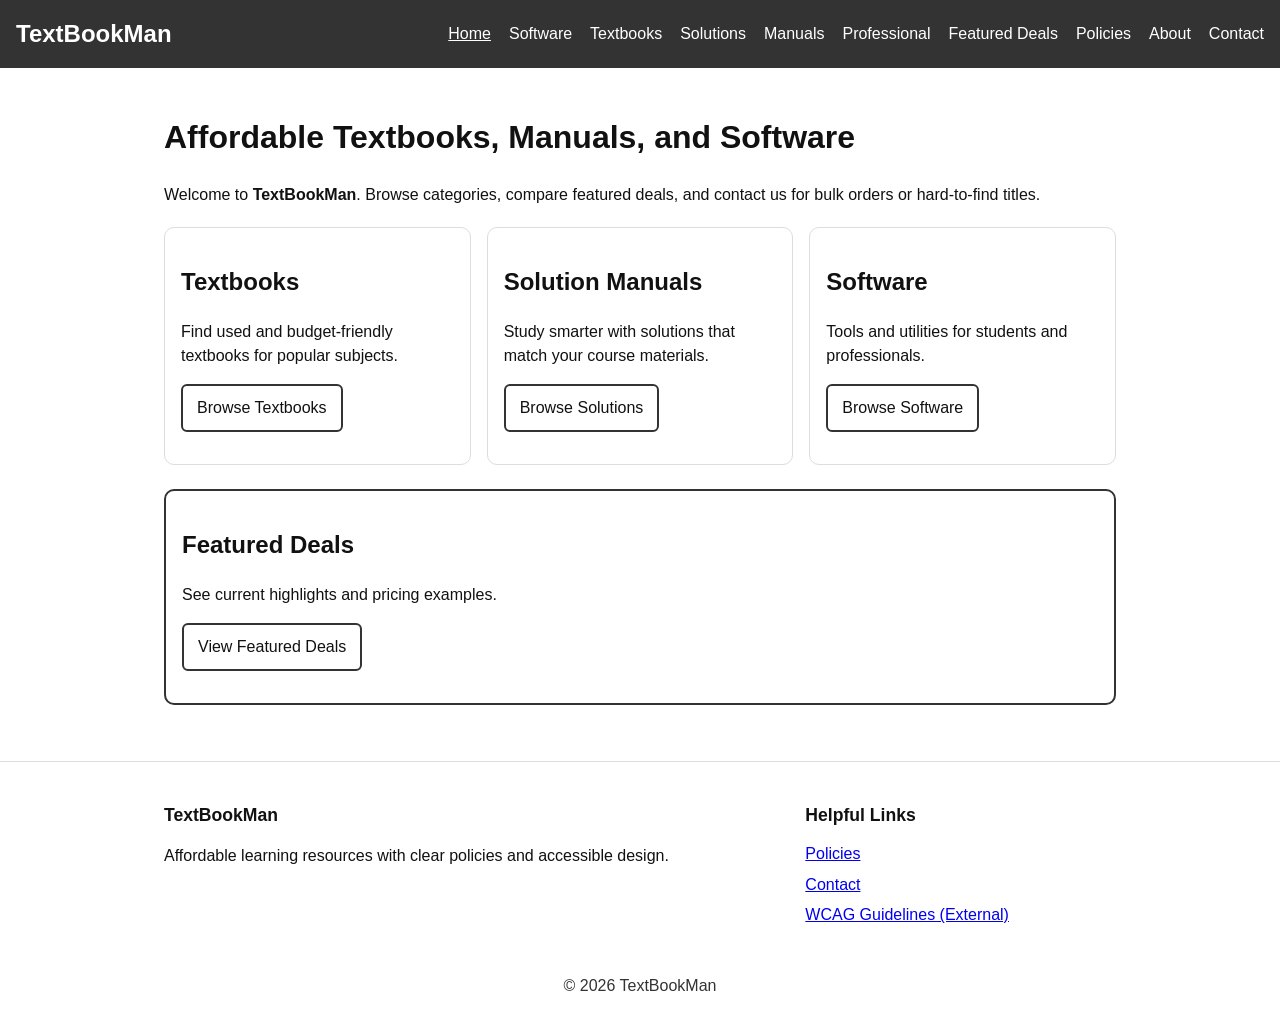
<file: index.html>
<!DOCTYPE html>
<html lang="en">
<head>
  <meta charset="UTF-8" />
  <meta name="viewport" content="width=device-width, initial-scale=1" />
  <title>TextBookMan | Affordable Textbooks, Manuals & Software</title>
  <meta name="description" content="TextBookMan offers affordable textbooks, solution manuals, and software. Browse categories and featured deals." />
  <link rel="stylesheet" href="styles.css" />
</head>

<body>
  <a class="skip-link" href="#main">Skip to main content</a>

  <header class="site-header">
    <div class="logo">
      <a href="index.html" aria-label="TextBookMan home">TextBookMan</a>
    </div>

    <nav aria-label="Primary navigation">
      <ul class="nav-list">
        <li><a aria-current="page" href="index.html">Home</a></li>
        <li><a href="software.html">Software</a></li>
        <li><a href="textbooks.html">Textbooks</a></li>
        <li><a href="solutions.html">Solutions</a></li>
        <li><a href="manuals.html">Manuals</a></li>
        <li><a href="professional.html">Professional</a></li>
        <li><a href="deals.html">Featured Deals</a></li>
        <li><a href="policies.html">Policies</a></li>
        <li><a href="about.html">About</a></li>
        <li><a href="contact.html">Contact</a></li>
      </ul>
    </nav>
  </header>

  <main id="main" class="container">
    <h1>Affordable Textbooks, Manuals, and Software</h1>
    <p>
      Welcome to <strong>TextBookMan</strong>. Browse categories, compare featured deals, and contact us for bulk orders or hard-to-find titles.
    </p>

    <section class="card-grid" aria-label="Shop by category">
      <article class="card">
        <h2>Textbooks</h2>
        <p>Find used and budget-friendly textbooks for popular subjects.</p>
        <p><a class="button" href="textbooks.html">Browse Textbooks</a></p>
      </article>

      <article class="card">
        <h2>Solution Manuals</h2>
        <p>Study smarter with solutions that match your course materials.</p>
        <p><a class="button" href="solutions.html">Browse Solutions</a></p>
      </article>

      <article class="card">
        <h2>Software</h2>
        <p>Tools and utilities for students and professionals.</p>
        <p><a class="button" href="software.html">Browse Software</a></p>
      </article>
    </section>

    <section class="callout" aria-label="Featured deals call to action">
      <h2>Featured Deals</h2>
      <p>See current highlights and pricing examples.</p>
      <p><a class="button" href="deals.html">View Featured Deals</a></p>
    </section>
  </main>

  <footer class="site-footer">
    <div class="container footer-grid">
      <div>
        <h2 class="footer-title">TextBookMan</h2>
        <p>Affordable learning resources with clear policies and accessible design.</p>
      </div>

      <div>
        <h2 class="footer-title">Helpful Links</h2>
        <ul class="footer-links">
          <li><a href="policies.html">Policies</a></li>
          <li><a href="contact.html">Contact</a></li>
          <li>
            <a href="https://www.w3.org/WAI/standards-guidelines/wcag/" target="_blank" rel="noopener noreferrer">
              WCAG Guidelines (External)
            </a>
          </li>
        </ul>
      </div>
    </div>

    <p class="footer-bottom">&copy; 2026 TextBookMan</p>
  </footer>
</body>
</html>
</file>
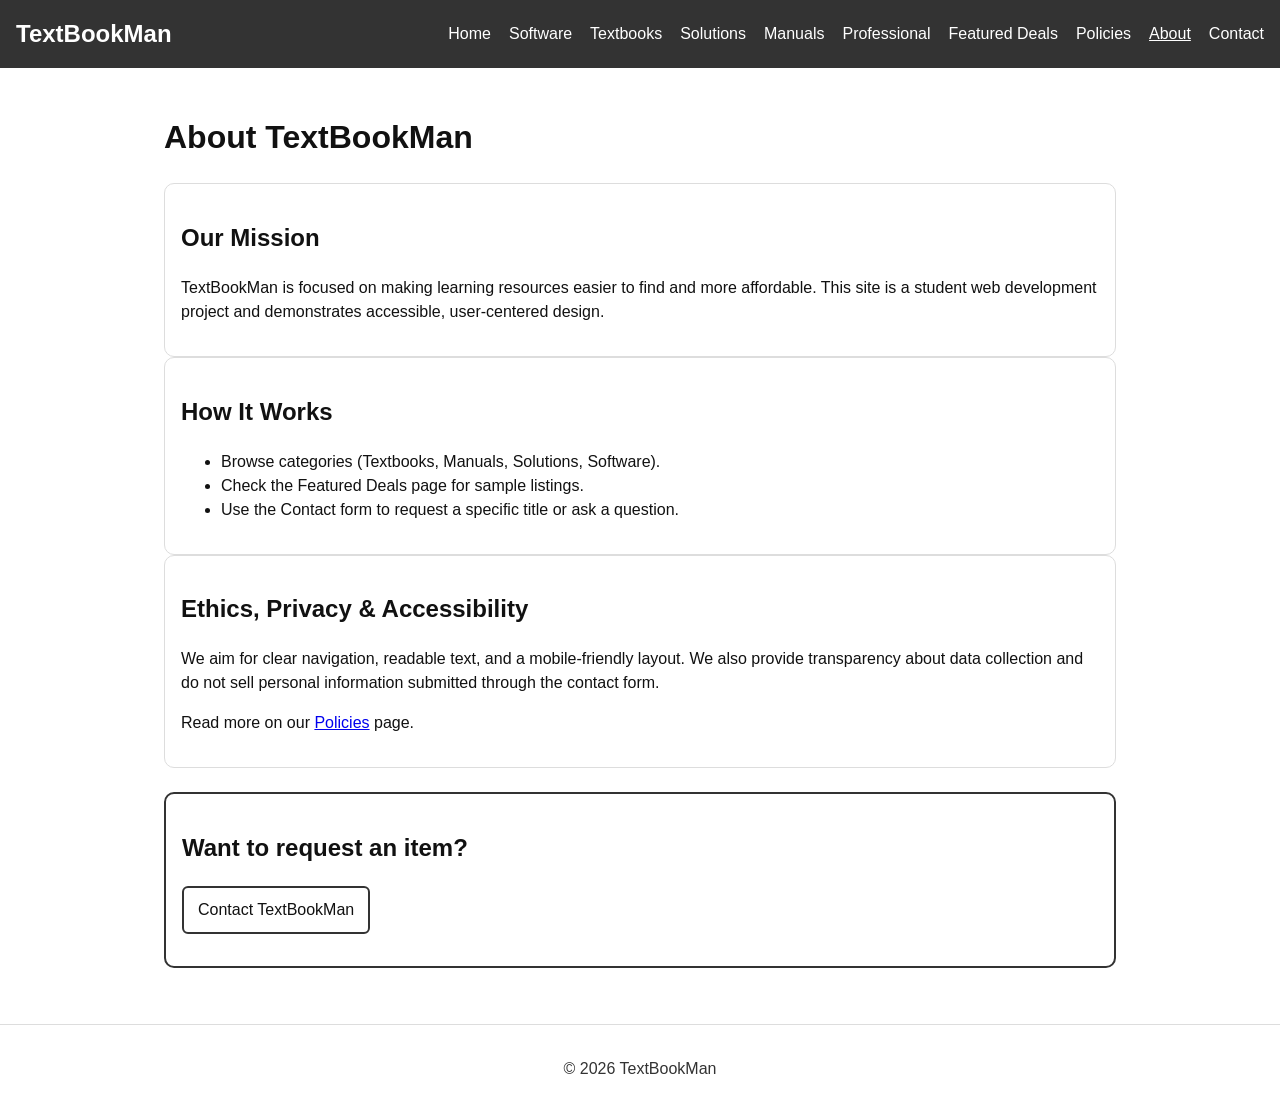
<file: about.html>
<!-- about.html -->
<!DOCTYPE html>
<html lang="en">
<head>
  <meta charset="UTF-8" />
  <meta name="viewport" content="width=device-width, initial-scale=1" />
  <title>About | TextBookMan</title>
  <meta name="description" content="Learn about TextBookMan, our mission, and how we handle requests and privacy." />
  <link rel="stylesheet" href="styles.css" />
</head>

<body>
  <a class="skip-link" href="#main">Skip to main content</a>

  <header class="site-header">
    <div class="logo"><a href="index.html">TextBookMan</a></div>

    <nav aria-label="Primary navigation">
      <ul class="nav-list">
        <li><a href="index.html">Home</a></li>
        <li><a href="software.html">Software</a></li>
        <li><a href="textbooks.html">Textbooks</a></li>
        <li><a href="solutions.html">Solutions</a></li>
        <li><a href="manuals.html">Manuals</a></li>
        <li><a href="professional.html">Professional</a></li>
        <li><a href="deals.html">Featured Deals</a></li>
        <li><a href="policies.html">Policies</a></li>
        <li><a aria-current="page" href="about.html">About</a></li>
        <li><a href="contact.html">Contact</a></li>
      </ul>
    </nav>
  </header>

  <main id="main" class="container">
    <h1>About TextBookMan</h1>

    <section class="card" aria-label="Mission">
      <h2>Our Mission</h2>
      <p>
        TextBookMan is focused on making learning resources easier to find and more affordable. This site is a student
        web development project and demonstrates accessible, user-centered design.
      </p>
    </section>

    <section class="card" aria-label="How it works">
      <h2>How It Works</h2>
      <ul>
        <li>Browse categories (Textbooks, Manuals, Solutions, Software).</li>
        <li>Check the Featured Deals page for sample listings.</li>
        <li>Use the Contact form to request a specific title or ask a question.</li>
      </ul>
    </section>

    <section class="card" aria-label="Ethics and accessibility">
      <h2>Ethics, Privacy &amp; Accessibility</h2>
      <p>
        We aim for clear navigation, readable text, and a mobile-friendly layout. We also provide transparency about
        data collection and do not sell personal information submitted through the contact form.
      </p>
      <p>
        Read more on our <a href="policies.html">Policies</a> page.
      </p>
    </section>

    <section class="callout" aria-label="Call to action">
      <h2>Want to request an item?</h2>
      <p><a class="button" href="contact.html">Contact TextBookMan</a></p>
    </section>
  </main>

  <footer class="site-footer">
    <p class="footer-bottom">&copy; 2026 TextBookMan</p>
  </footer>
</body>
</html>
</file>
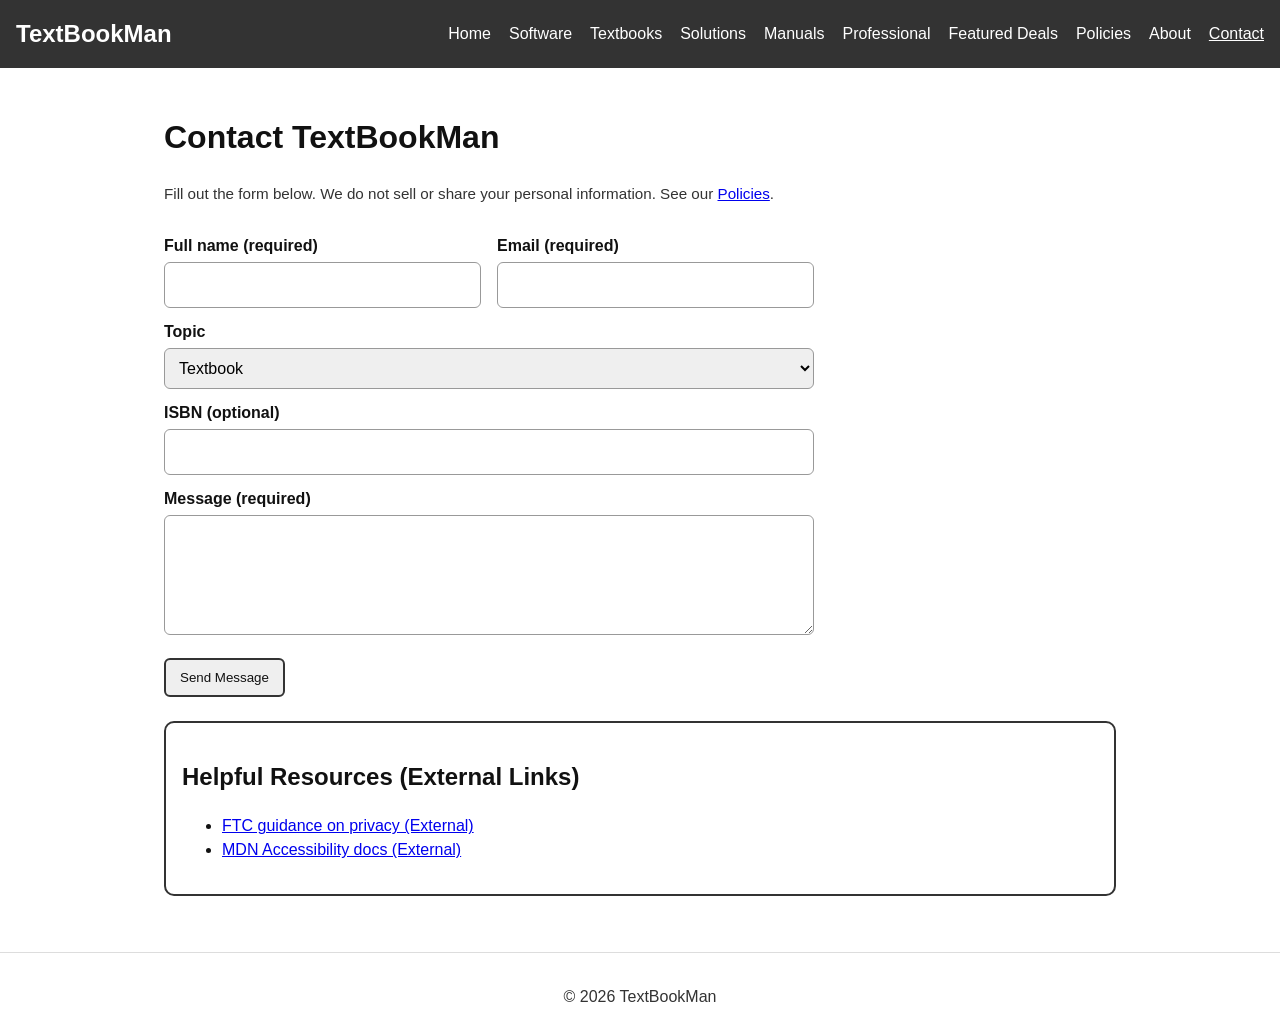
<file: contact.html>
<!DOCTYPE html>
<html lang="en">
<head>
  <meta charset="UTF-8" />
  <meta name="viewport" content="width=device-width, initial-scale=1" />
  <title>Contact | TextBookMan</title>
  <meta name="description" content="Contact TextBookMan with questions about textbooks, manuals, solutions, or software." />
  <link rel="stylesheet" href="styles.css" />
</head>

<body>
  <a class="skip-link" href="#main">Skip to main content</a>

  <header class="site-header">
    <div class="logo"><a href="index.html">TextBookMan</a></div>
    <nav aria-label="Primary navigation">
      <ul class="nav-list">
        <li><a href="index.html">Home</a></li>
        <li><a href="software.html">Software</a></li>
        <li><a href="textbooks.html">Textbooks</a></li>
        <li><a href="solutions.html">Solutions</a></li>
        <li><a href="manuals.html">Manuals</a></li>
        <li><a href="professional.html">Professional</a></li>
        <li><a href="deals.html">Featured Deals</a></li>
        <li><a href="policies.html">Policies</a></li>
        <li><a href="about.html">About</a></li>
        <li><a aria-current="page" href="contact.html">Contact</a></li>
      </ul>
    </nav>
  </header>

  <main id="main" class="container">
    <h1>Contact TextBookMan</h1>
    <p class="help-text">
      Fill out the form below. We do not sell or share your personal information. See our <a href="policies.html">Policies</a>.
    </p>

    <form id="contactForm" novalidate>
      <div class="form-row">
        <div>
          <label for="name">Full name (required)</label>
          <input id="name" name="name" type="text" autocomplete="name" required />
        </div>

        <div>
          <label for="email">Email (required)</label>
          <input id="email" name="email" type="email" autocomplete="email" required />
        </div>
      </div>

      <label for="topic">Topic</label>
      <select id="topic" name="topic">
        <option value="Textbook">Textbook</option>
        <option value="Solution Manual">Solution Manual</option>
        <option value="Software">Software</option>
        <option value="Bulk Order">Bulk Order</option>
        <option value="Other">Other</option>
      </select>

      <label for="isbn">ISBN (optional)</label>
      <input id="isbn" name="isbn" type="text" inputmode="numeric" />

      <label for="message">Message (required)</label>
      <textarea id="message" name="message" required></textarea>

      <p id="formError" class="error" role="alert" aria-live="polite"></p>

      <button class="button" type="submit">Send Message</button>

      <div id="formSuccess" class="success" hidden>
        <strong>Message ready!</strong>
        <p>This demo form does not send email from GitHub Pages. Your message has been validated successfully.</p>
        <p id="preview"></p>
      </div>
    </form>

    <section class="callout" aria-label="External resources">
      <h2>Helpful Resources (External Links)</h2>
      <ul>
        <li>
          <a href="https://www.ftc.gov/business-guidance/resources/complying-coppa-frequently-asked-questions" target="_blank" rel="noopener noreferrer">
            FTC guidance on privacy (External)
          </a>
        </li>
        <li>
          <a href="https://developer.mozilla.org/en-US/docs/Web/Accessibility" target="_blank" rel="noopener noreferrer">
            MDN Accessibility docs (External)
          </a>
        </li>
      </ul>
    </section>
  </main>

  <footer class="site-footer">
    <p class="footer-bottom">&copy; 2026 TextBookMan</p>
  </footer>

  <script src="script.js"></script>
</body>
</html>
</file>
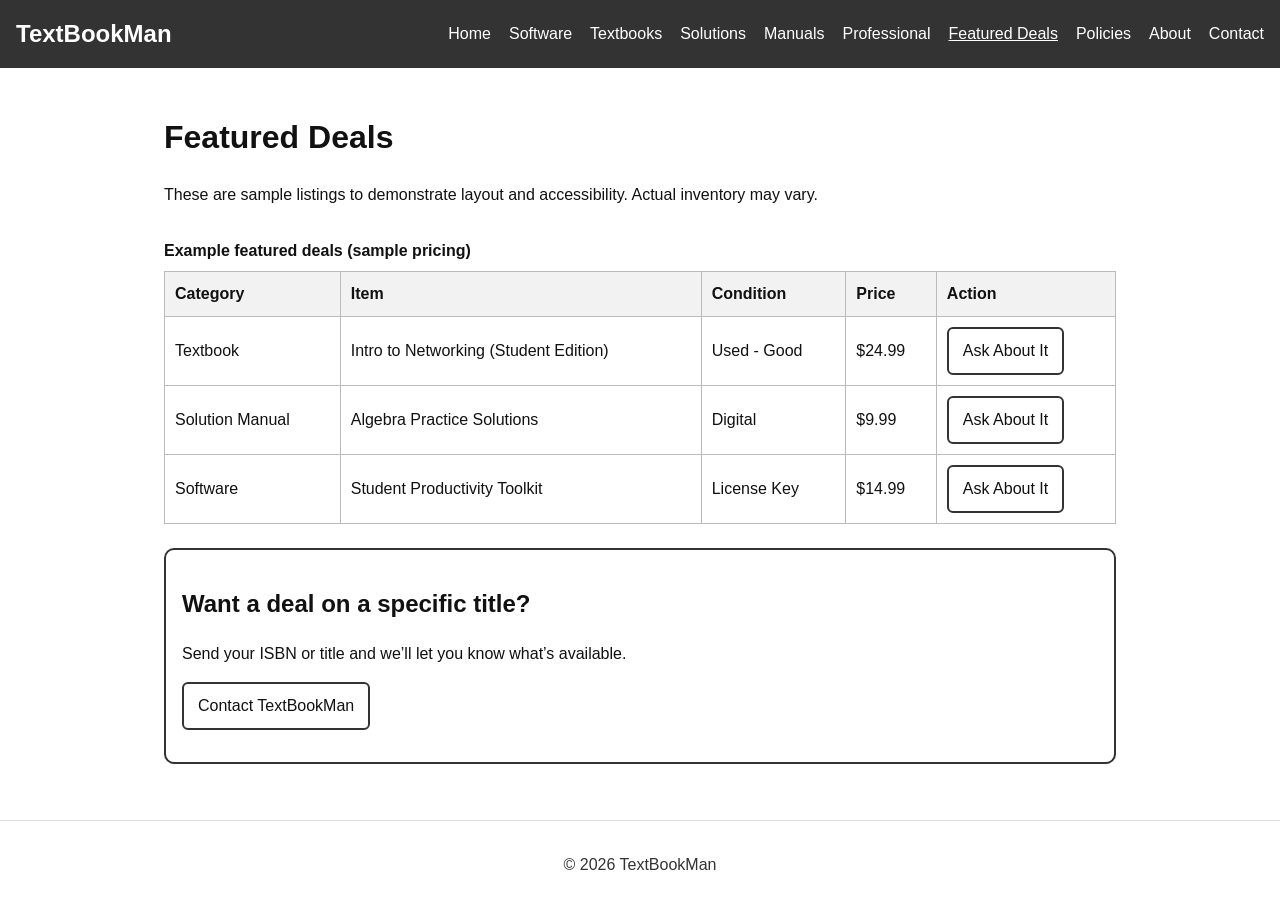
<file: deals.html>
<!DOCTYPE html>
<html lang="en">
<head>
  <meta charset="UTF-8" />
  <meta name="viewport" content="width=device-width, initial-scale=1" />
  <title>Featured Deals | TextBookMan</title>
  <meta name="description" content="Featured deals and example pricing for textbooks, solution manuals, and software at TextBookMan." />
  <link rel="stylesheet" href="styles.css" />
</head>

<body>
  <a class="skip-link" href="#main">Skip to main content</a>

  <header class="site-header">
    <div class="logo"><a href="index.html">TextBookMan</a></div>
    <nav aria-label="Primary navigation">
      <ul class="nav-list">
        <li><a href="index.html">Home</a></li>
        <li><a href="software.html">Software</a></li>
        <li><a href="textbooks.html">Textbooks</a></li>
        <li><a href="solutions.html">Solutions</a></li>
        <li><a href="manuals.html">Manuals</a></li>
        <li><a href="professional.html">Professional</a></li>
        <li><a aria-current="page" href="deals.html">Featured Deals</a></li>
        <li><a href="policies.html">Policies</a></li>
        <li><a href="about.html">About</a></li>
        <li><a href="contact.html">Contact</a></li>
      </ul>
    </nav>
  </header>

  <main id="main" class="container">
    <h1>Featured Deals</h1>
    <p>These are sample listings to demonstrate layout and accessibility. Actual inventory may vary.</p>

    <div class="table-wrap">
      <table>
        <caption>Example featured deals (sample pricing)</caption>
        <thead>
          <tr>
            <th scope="col">Category</th>
            <th scope="col">Item</th>
            <th scope="col">Condition</th>
            <th scope="col">Price</th>
            <th scope="col">Action</th>
          </tr>
        </thead>
        <tbody>
          <tr>
            <td>Textbook</td>
            <td>Intro to Networking (Student Edition)</td>
            <td>Used - Good</td>
            <td>$24.99</td>
            <td><a class="button" href="contact.html">Ask About It</a></td>
          </tr>
          <tr>
            <td>Solution Manual</td>
            <td>Algebra Practice Solutions</td>
            <td>Digital</td>
            <td>$9.99</td>
            <td><a class="button" href="contact.html">Ask About It</a></td>
          </tr>
          <tr>
            <td>Software</td>
            <td>Student Productivity Toolkit</td>
            <td>License Key</td>
            <td>$14.99</td>
            <td><a class="button" href="contact.html">Ask About It</a></td>
          </tr>
        </tbody>
      </table>
    </div>

    <section class="callout">
      <h2>Want a deal on a specific title?</h2>
      <p>Send your ISBN or title and we’ll let you know what’s available.</p>
      <p><a class="button" href="contact.html">Contact TextBookMan</a></p>
    </section>
  </main>

  <footer class="site-footer">
    <p class="footer-bottom">&copy; 2026 TextBookMan</p>
  </footer>
</body>
</html>
</file>
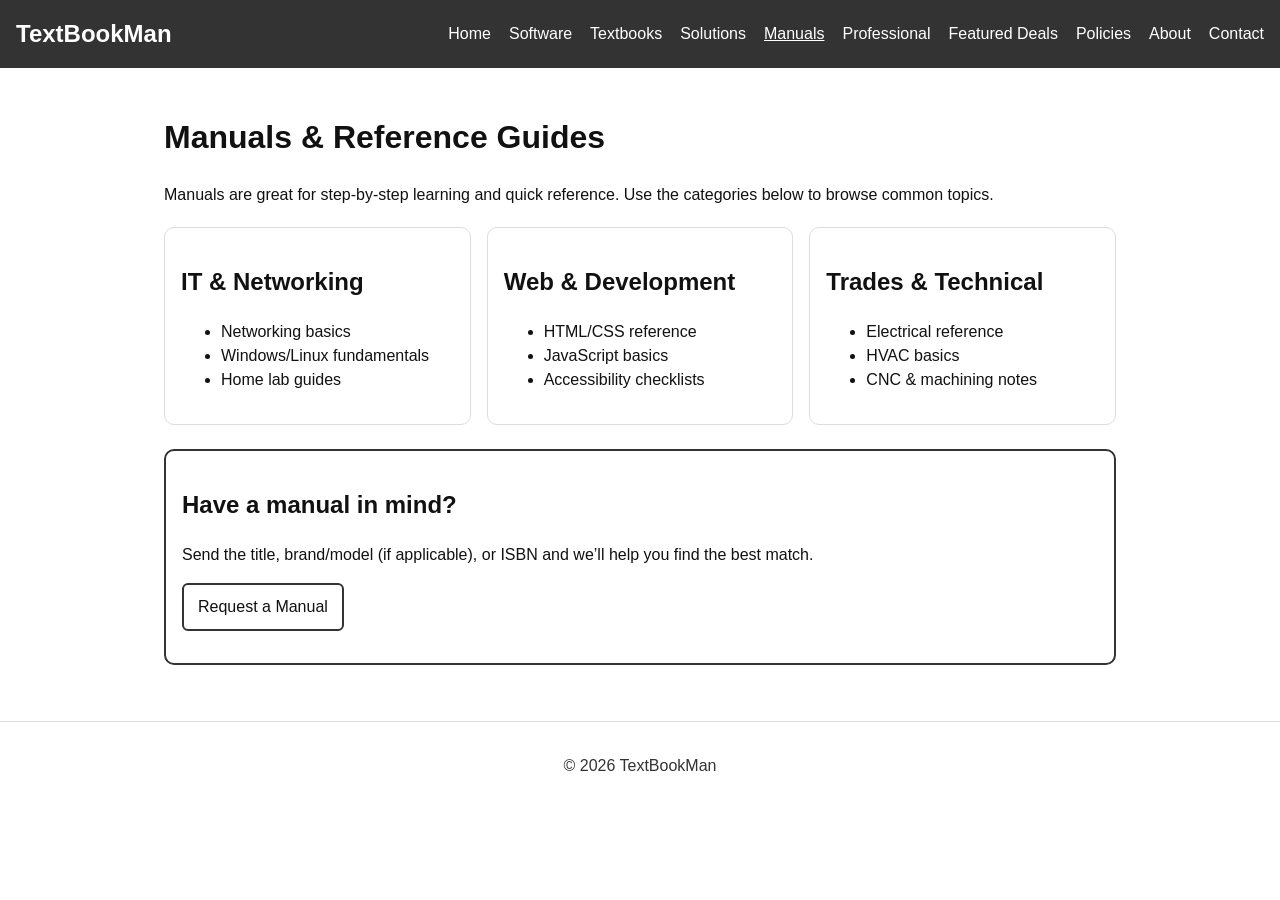
<file: manuals.html>
<!-- manuals.html -->
<!DOCTYPE html>
<html lang="en">
<head>
  <meta charset="UTF-8" />
  <meta name="viewport" content="width=device-width, initial-scale=1" />
  <title>Manuals | TextBookMan</title>
  <meta name="description" content="Browse manuals and reference guides for learning, certification prep, and technical skills." />
  <link rel="stylesheet" href="styles.css" />
</head>

<body>
  <a class="skip-link" href="#main">Skip to main content</a>

  <header class="site-header">
    <div class="logo"><a href="index.html">TextBookMan</a></div>

    <nav aria-label="Primary navigation">
      <ul class="nav-list">
        <li><a href="index.html">Home</a></li>
        <li><a href="software.html">Software</a></li>
        <li><a href="textbooks.html">Textbooks</a></li>
        <li><a href="solutions.html">Solutions</a></li>
        <li><a aria-current="page" href="manuals.html">Manuals</a></li>
        <li><a href="professional.html">Professional</a></li>
        <li><a href="deals.html">Featured Deals</a></li>
        <li><a href="policies.html">Policies</a></li>
        <li><a href="about.html">About</a></li>
        <li><a href="contact.html">Contact</a></li>
      </ul>
    </nav>
  </header>

  <main id="main" class="container">
    <h1>Manuals &amp; Reference Guides</h1>
    <p>
      Manuals are great for step-by-step learning and quick reference. Use the categories below to browse common topics.
    </p>

    <section class="card-grid" aria-label="Manual categories">
      <article class="card">
        <h2>IT &amp; Networking</h2>
        <ul>
          <li>Networking basics</li>
          <li>Windows/Linux fundamentals</li>
          <li>Home lab guides</li>
        </ul>
      </article>

      <article class="card">
        <h2>Web &amp; Development</h2>
        <ul>
          <li>HTML/CSS reference</li>
          <li>JavaScript basics</li>
          <li>Accessibility checklists</li>
        </ul>
      </article>

      <article class="card">
        <h2>Trades &amp; Technical</h2>
        <ul>
          <li>Electrical reference</li>
          <li>HVAC basics</li>
          <li>CNC &amp; machining notes</li>
        </ul>
      </article>
    </section>

    <section class="callout" aria-label="Call to action">
      <h2>Have a manual in mind?</h2>
      <p>Send the title, brand/model (if applicable), or ISBN and we’ll help you find the best match.</p>
      <p><a class="button" href="contact.html">Request a Manual</a></p>
    </section>
  </main>

  <footer class="site-footer">
    <p class="footer-bottom">&copy; 2026 TextBookMan</p>
  </footer>
</body>
</html>
</file>
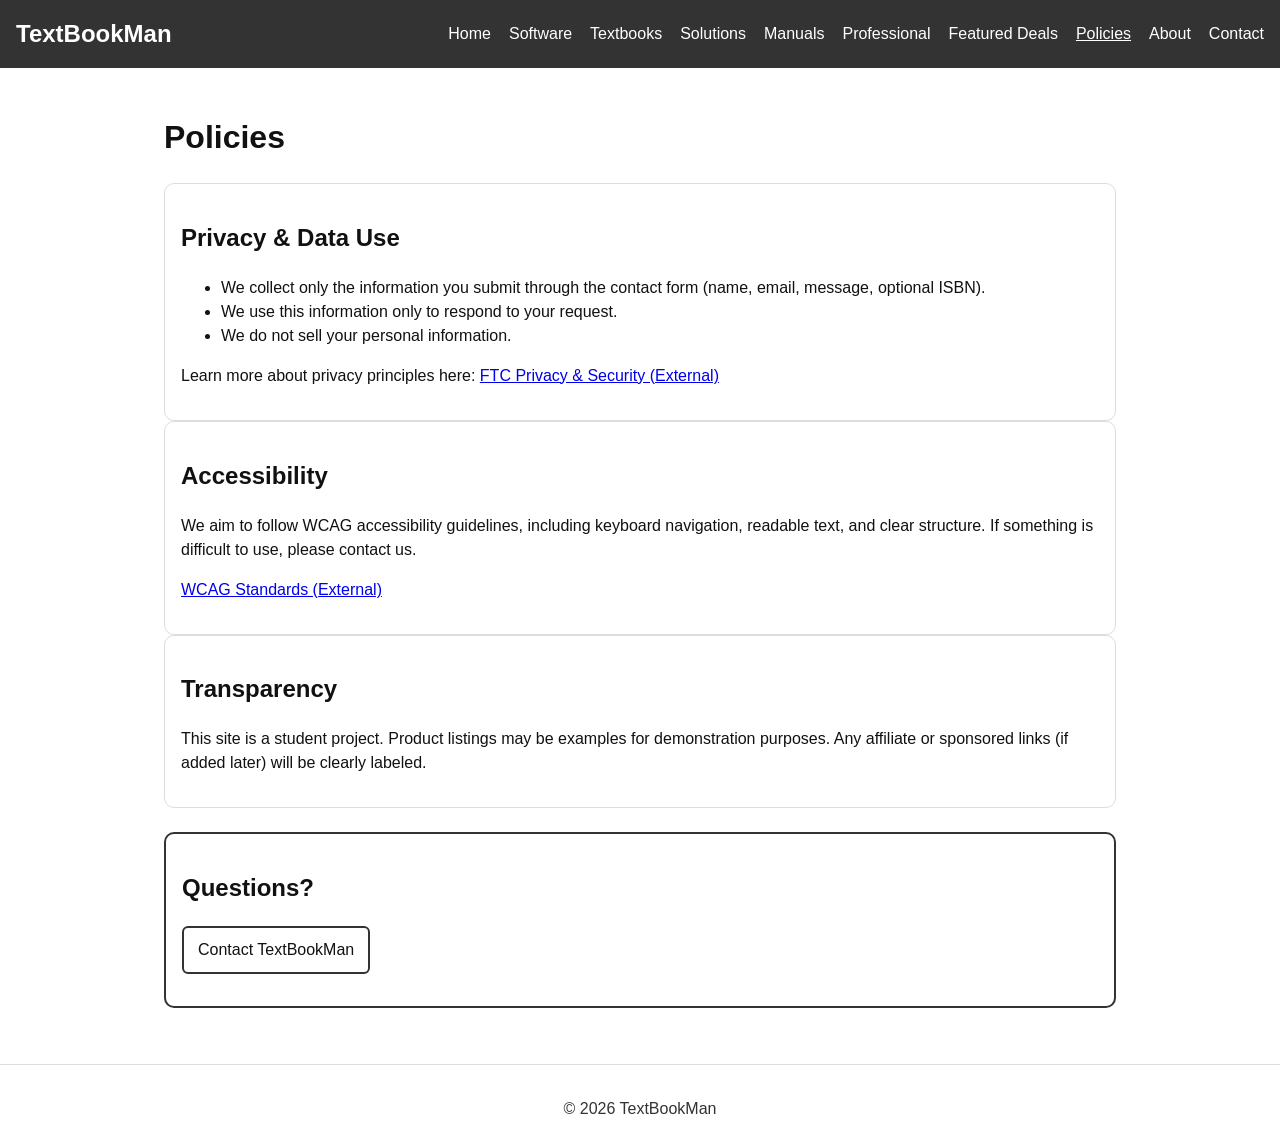
<file: policies.html>
<!DOCTYPE html>
<html lang="en">
<head>
  <meta charset="UTF-8" />
  <meta name="viewport" content="width=device-width, initial-scale=1" />
  <title>Policies | TextBookMan</title>
  <meta name="description" content="TextBookMan policies: privacy, accessibility, and transparency. Learn how we handle user data." />
  <link rel="stylesheet" href="styles.css" />
</head>

<body>
  <a class="skip-link" href="#main">Skip to main content</a>

  <header class="site-header">
    <div class="logo"><a href="index.html">TextBookMan</a></div>
    <nav aria-label="Primary navigation">
      <ul class="nav-list">
        <li><a href="index.html">Home</a></li>
        <li><a href="software.html">Software</a></li>
        <li><a href="textbooks.html">Textbooks</a></li>
        <li><a href="solutions.html">Solutions</a></li>
        <li><a href="manuals.html">Manuals</a></li>
        <li><a href="professional.html">Professional</a></li>
        <li><a href="deals.html">Featured Deals</a></li>
        <li><a aria-current="page" href="policies.html">Policies</a></li>
        <li><a href="about.html">About</a></li>
        <li><a href="contact.html">Contact</a></li>
      </ul>
    </nav>
  </header>

  <main id="main" class="container">
    <h1>Policies</h1>

    <section class="card">
      <h2>Privacy & Data Use</h2>
      <ul>
        <li>We collect only the information you submit through the contact form (name, email, message, optional ISBN).</li>
        <li>We use this information only to respond to your request.</li>
        <li>We do not sell your personal information.</li>
      </ul>
      <p>
        Learn more about privacy principles here:
        <a href="https://www.ftc.gov/business-guidance/privacy-security" target="_blank" rel="noopener noreferrer">
          FTC Privacy & Security (External)
        </a>
      </p>
    </section>

    <section class="card">
      <h2>Accessibility</h2>
      <p>
        We aim to follow WCAG accessibility guidelines, including keyboard navigation, readable text, and clear structure.
        If something is difficult to use, please contact us.
      </p>
      <p>
        <a href="https://www.w3.org/WAI/standards-guidelines/wcag/" target="_blank" rel="noopener noreferrer">
          WCAG Standards (External)
        </a>
      </p>
    </section>

    <section class="card">
      <h2>Transparency</h2>
      <p>
        This site is a student project. Product listings may be examples for demonstration purposes.
        Any affiliate or sponsored links (if added later) will be clearly labeled.
      </p>
    </section>

    <section class="callout">
      <h2>Questions?</h2>
      <p><a class="button" href="contact.html">Contact TextBookMan</a></p>
    </section>
  </main>

  <footer class="site-footer">
    <p class="footer-bottom">&copy; 2026 TextBookMan</p>
  </footer>
</body>
</html>
</file>
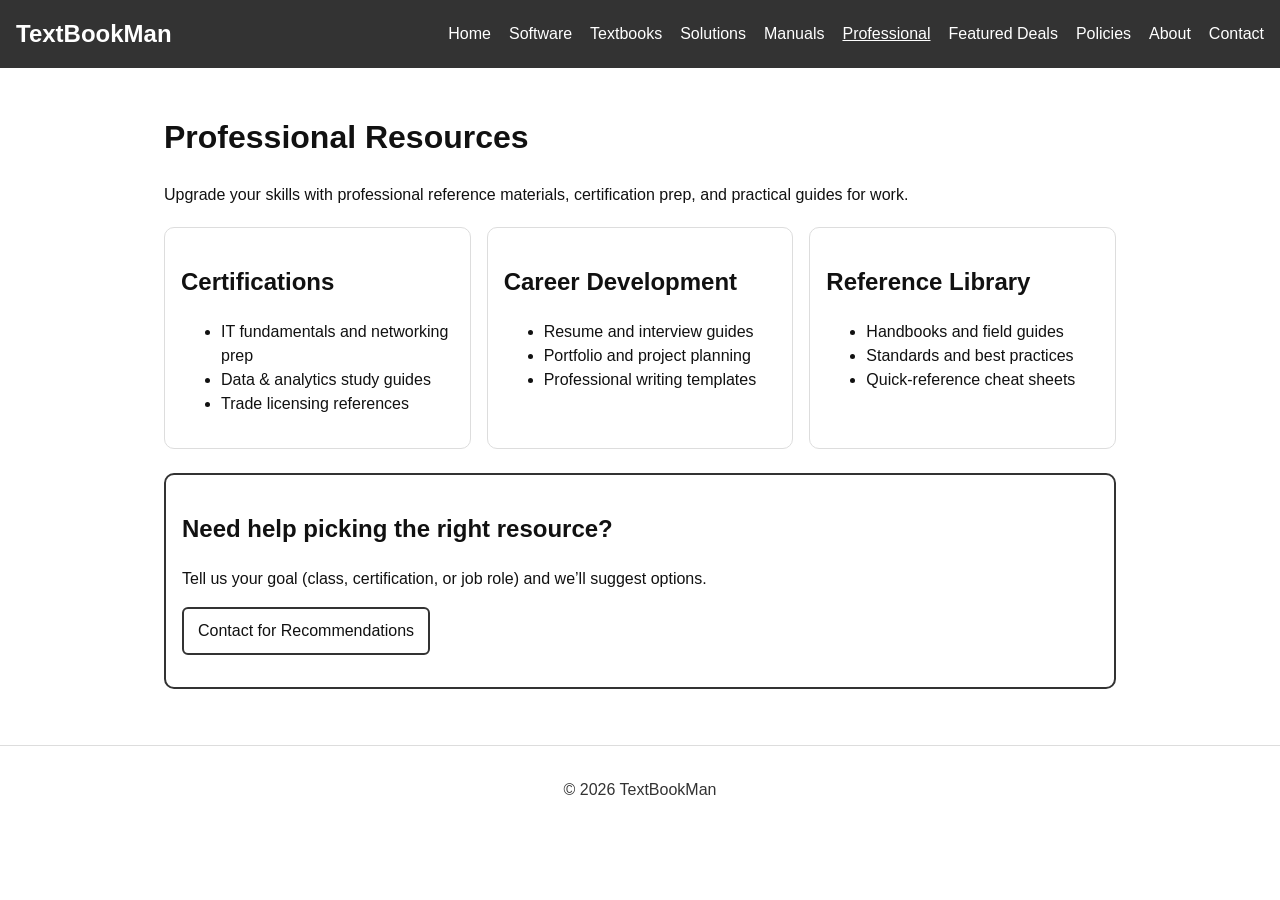
<file: professional.html>
<!-- professional.html -->
<!DOCTYPE html>
<html lang="en">
<head>
  <meta charset="UTF-8" />
  <meta name="viewport" content="width=device-width, initial-scale=1" />
  <title>Professional | TextBookMan</title>
  <meta name="description" content="Professional resources: reference books, exam prep, and career-ready materials." />
  <link rel="stylesheet" href="styles.css" />
</head>

<body>
  <a class="skip-link" href="#main">Skip to main content</a>

  <header class="site-header">
    <div class="logo"><a href="index.html">TextBookMan</a></div>

    <nav aria-label="Primary navigation">
      <ul class="nav-list">
        <li><a href="index.html">Home</a></li>
        <li><a href="software.html">Software</a></li>
        <li><a href="textbooks.html">Textbooks</a></li>
        <li><a href="solutions.html">Solutions</a></li>
        <li><a href="manuals.html">Manuals</a></li>
        <li><a aria-current="page" href="professional.html">Professional</a></li>
        <li><a href="deals.html">Featured Deals</a></li>
        <li><a href="policies.html">Policies</a></li>
        <li><a href="about.html">About</a></li>
        <li><a href="contact.html">Contact</a></li>
      </ul>
    </nav>
  </header>

  <main id="main" class="container">
    <h1>Professional Resources</h1>
    <p>
      Upgrade your skills with professional reference materials, certification prep, and practical guides for work.
    </p>

    <section class="card-grid" aria-label="Professional categories">
      <article class="card">
        <h2>Certifications</h2>
        <ul>
          <li>IT fundamentals and networking prep</li>
          <li>Data &amp; analytics study guides</li>
          <li>Trade licensing references</li>
        </ul>
      </article>

      <article class="card">
        <h2>Career Development</h2>
        <ul>
          <li>Resume and interview guides</li>
          <li>Portfolio and project planning</li>
          <li>Professional writing templates</li>
        </ul>
      </article>

      <article class="card">
        <h2>Reference Library</h2>
        <ul>
          <li>Handbooks and field guides</li>
          <li>Standards and best practices</li>
          <li>Quick-reference cheat sheets</li>
        </ul>
      </article>
    </section>

    <section class="callout" aria-label="Call to action">
      <h2>Need help picking the right resource?</h2>
      <p>Tell us your goal (class, certification, or job role) and we’ll suggest options.</p>
      <p><a class="button" href="contact.html">Contact for Recommendations</a></p>
    </section>
  </main>

  <footer class="site-footer">
    <p class="footer-bottom">&copy; 2026 TextBookMan</p>
  </footer>
</body>
</html>
</file>
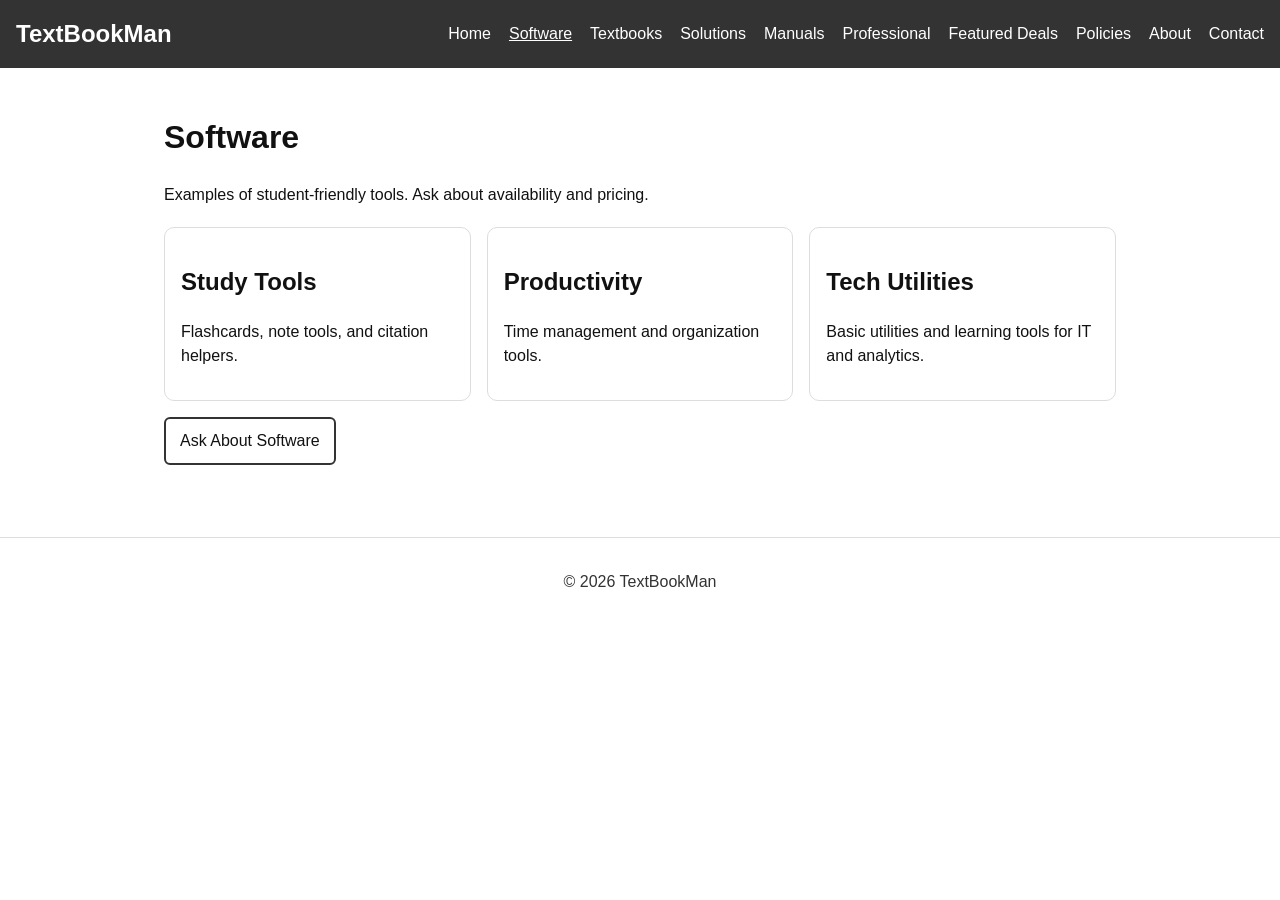
<file: software.html>
<!DOCTYPE html>
<html lang="en">
<head>
  <meta charset="UTF-8" />
  <meta name="viewport" content="width=device-width, initial-scale=1" />
  <title>Software | TextBookMan</title>
  <meta name="description" content="Browse student-friendly software and productivity tools from TextBookMan." />
  <link rel="stylesheet" href="styles.css" />
</head>

<body>
  <a class="skip-link" href="#main">Skip to main content</a>

  <header class="site-header">
    <div class="logo"><a href="index.html">TextBookMan</a></div>
    <nav aria-label="Primary navigation">
      <ul class="nav-list">
        <li><a href="index.html">Home</a></li>
        <li><a aria-current="page" href="software.html">Software</a></li>
        <li><a href="textbooks.html">Textbooks</a></li>
        <li><a href="solutions.html">Solutions</a></li>
        <li><a href="manuals.html">Manuals</a></li>
        <li><a href="professional.html">Professional</a></li>
        <li><a href="deals.html">Featured Deals</a></li>
        <li><a href="policies.html">Policies</a></li>
        <li><a href="about.html">About</a></li>
        <li><a href="contact.html">Contact</a></li>
      </ul>
    </nav>
  </header>

  <main id="main" class="container">
    <h1>Software</h1>
    <p>Examples of student-friendly tools. Ask about availability and pricing.</p>

    <section class="card-grid">
      <article class="card">
        <h2>Study Tools</h2>
        <p>Flashcards, note tools, and citation helpers.</p>
      </article>

      <article class="card">
        <h2>Productivity</h2>
        <p>Time management and organization tools.</p>
      </article>

      <article class="card">
        <h2>Tech Utilities</h2>
        <p>Basic utilities and learning tools for IT and analytics.</p>
      </article>
    </section>

    <p><a class="button" href="contact.html">Ask About Software</a></p>
  </main>

  <footer class="site-footer">
    <p class="footer-bottom">&copy; 2026 TextBookMan</p>
  </footer>
</body>
</html>
</file>
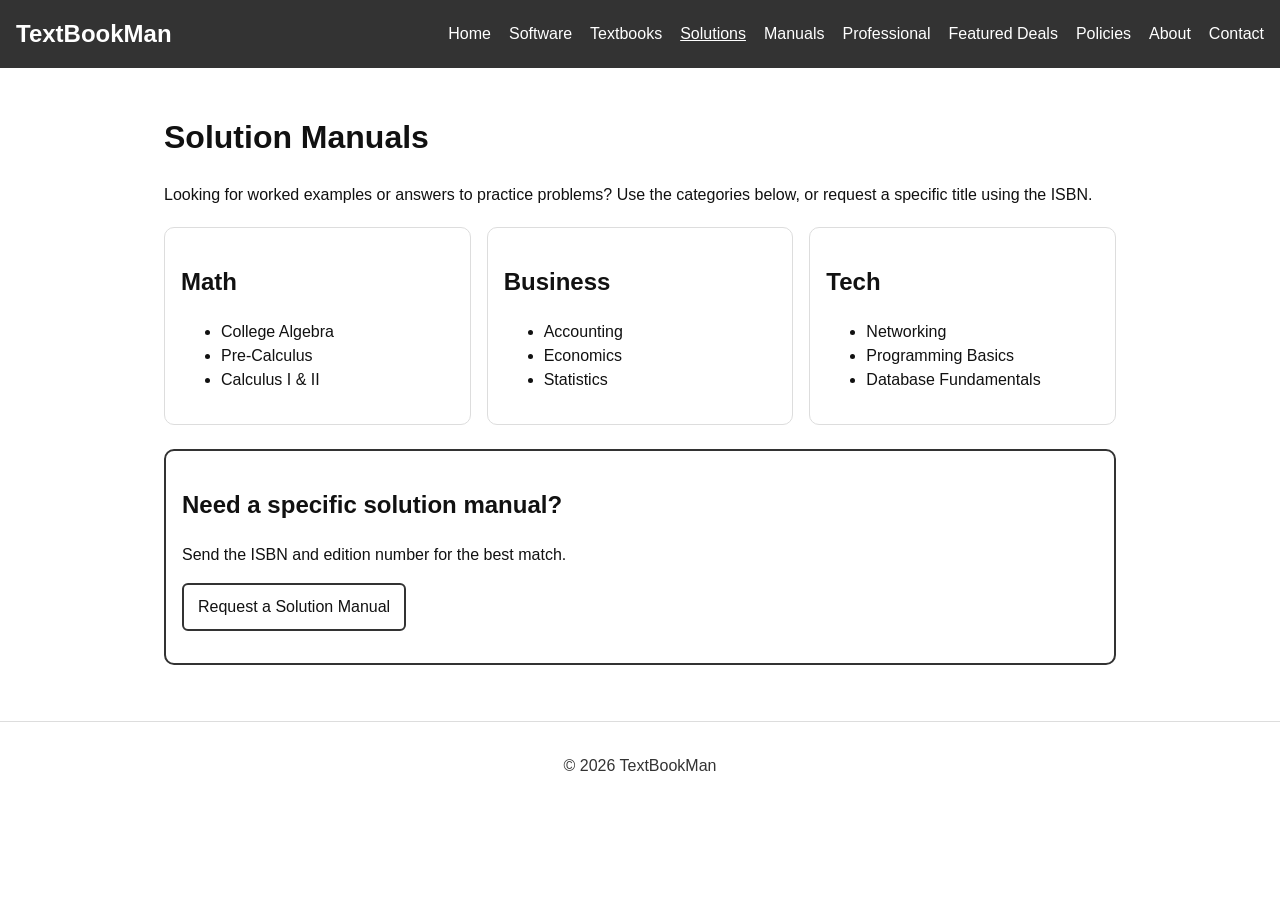
<file: solutions.html>
<!-- solutions.html -->
<!DOCTYPE html>
<html lang="en">
<head>
  <meta charset="UTF-8" />
  <meta name="viewport" content="width=device-width, initial-scale=1" />
  <title>Solutions | TextBookMan</title>
  <meta name="description" content="Browse solution manuals and study resources. Request availability by ISBN or title." />
  <link rel="stylesheet" href="styles.css" />
</head>

<body>
  <a class="skip-link" href="#main">Skip to main content</a>

  <header class="site-header">
    <div class="logo"><a href="index.html">TextBookMan</a></div>

    <nav aria-label="Primary navigation">
      <ul class="nav-list">
        <li><a href="index.html">Home</a></li>
        <li><a href="software.html">Software</a></li>
        <li><a href="textbooks.html">Textbooks</a></li>
        <li><a aria-current="page" href="solutions.html">Solutions</a></li>
        <li><a href="manuals.html">Manuals</a></li>
        <li><a href="professional.html">Professional</a></li>
        <li><a href="deals.html">Featured Deals</a></li>
        <li><a href="policies.html">Policies</a></li>
        <li><a href="about.html">About</a></li>
        <li><a href="contact.html">Contact</a></li>
      </ul>
    </nav>
  </header>

  <main id="main" class="container">
    <h1>Solution Manuals</h1>
    <p>
      Looking for worked examples or answers to practice problems? Use the categories below, or request a specific title
      using the ISBN.
    </p>

    <section class="card-grid" aria-label="Solutions categories">
      <article class="card">
        <h2>Math</h2>
        <ul>
          <li>College Algebra</li>
          <li>Pre-Calculus</li>
          <li>Calculus I &amp; II</li>
        </ul>
      </article>

      <article class="card">
        <h2>Business</h2>
        <ul>
          <li>Accounting</li>
          <li>Economics</li>
          <li>Statistics</li>
        </ul>
      </article>

      <article class="card">
        <h2>Tech</h2>
        <ul>
          <li>Networking</li>
          <li>Programming Basics</li>
          <li>Database Fundamentals</li>
        </ul>
      </article>
    </section>

    <section class="callout" aria-label="Call to action">
      <h2>Need a specific solution manual?</h2>
      <p>Send the ISBN and edition number for the best match.</p>
      <p><a class="button" href="contact.html">Request a Solution Manual</a></p>
    </section>
  </main>

  <footer class="site-footer">
    <p class="footer-bottom">&copy; 2026 TextBookMan</p>
  </footer>
</body>
</html>
</file>
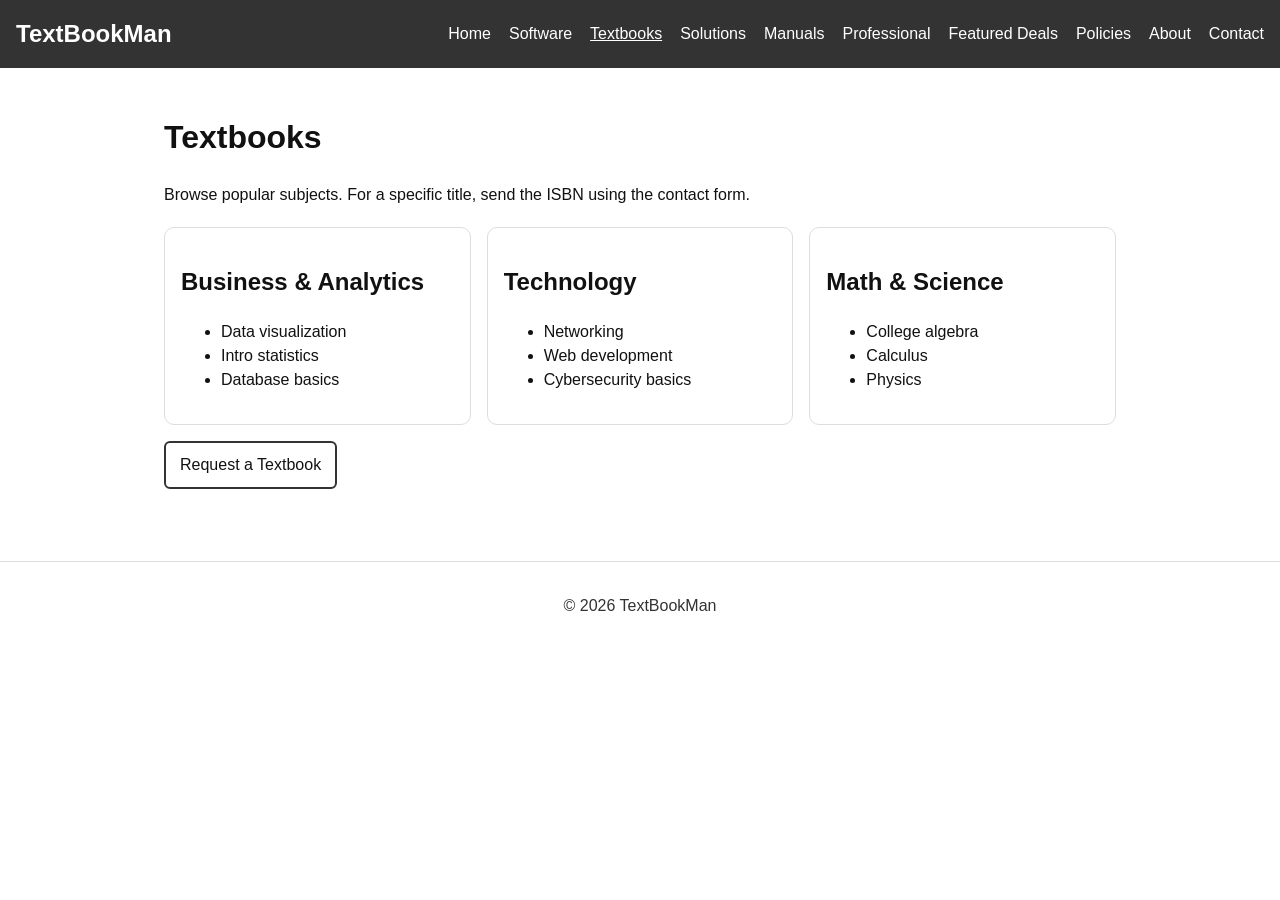
<file: textbooks.html>
<!DOCTYPE html>
<html lang="en">
<head>
  <meta charset="UTF-8" />
  <meta name="viewport" content="width=device-width, initial-scale=1" />
  <title>Textbooks | TextBookMan</title>
  <meta name="description" content="Browse textbooks by category and request availability from TextBookMan." />
  <link rel="stylesheet" href="styles.css" />
</head>

<body>
  <a class="skip-link" href="#main">Skip to main content</a>

  <header class="site-header">
    <div class="logo"><a href="index.html">TextBookMan</a></div>
    <nav aria-label="Primary navigation">
      <ul class="nav-list">
        <li><a href="index.html">Home</a></li>
        <li><a href="software.html">Software</a></li>
        <li><a aria-current="page" href="textbooks.html">Textbooks</a></li>
        <li><a href="solutions.html">Solutions</a></li>
        <li><a href="manuals.html">Manuals</a></li>
        <li><a href="professional.html">Professional</a></li>
        <li><a href="deals.html">Featured Deals</a></li>
        <li><a href="policies.html">Policies</a></li>
        <li><a href="about.html">About</a></li>
        <li><a href="contact.html">Contact</a></li>
      </ul>
    </nav>
  </header>

  <main id="main" class="container">
    <h1>Textbooks</h1>
    <p>Browse popular subjects. For a specific title, send the ISBN using the contact form.</p>

    <section class="card-grid">
      <article class="card">
        <h2>Business & Analytics</h2>
        <ul>
          <li>Data visualization</li>
          <li>Intro statistics</li>
          <li>Database basics</li>
        </ul>
      </article>

      <article class="card">
        <h2>Technology</h2>
        <ul>
          <li>Networking</li>
          <li>Web development</li>
          <li>Cybersecurity basics</li>
        </ul>
      </article>

      <article class="card">
        <h2>Math & Science</h2>
        <ul>
          <li>College algebra</li>
          <li>Calculus</li>
          <li>Physics</li>
        </ul>
      </article>
    </section>

    <p><a class="button" href="contact.html">Request a Textbook</a></p>
  </main>

  <footer class="site-footer">
    <p class="footer-bottom">&copy; 2026 TextBookMan</p>
  </footer>
</body>
</html>
</file>
<file: styles.css>
/* Base */
* {
  box-sizing: border-box;
}

body {
  font-family: Arial, sans-serif;
  margin: 0;
  font-size: 16px;
  line-height: 1.5;
  color: #111;
  background: #fff;
}

img {
  max-width: 100%;
  height: auto;
}

.container {
  max-width: 1000px;
  margin: 0 auto;
  padding: 1.5rem;
}

/* Skip link (accessibility) */
.skip-link {
  position: absolute;
  left: -9999px;
  top: 10px;
  background: #fff;
  color: #000;
  padding: 10px 12px;
  border: 2px solid #000;
  z-index: 1000;
}

.skip-link:focus {
  left: 10px;
}

/* Header + nav */
.site-header {
  background-color: #333;
  color: white;
  padding: 1rem;
  display: flex;
  justify-content: space-between;
  align-items: center;
  gap: 20px;
  flex-wrap: wrap;
}

.logo {
  font-size: 1.5rem;
  font-weight: bold;
}

.logo a {
  color: white;
  text-decoration: none;
}

.nav-list {
  list-style: none;
  margin: 0;
  padding: 0;
  display: flex;
  gap: 18px;
  flex-wrap: wrap;
}

.nav-list a {
  color: white;
  text-decoration: none;
  font-size: 1rem;
}

.nav-list a:hover,
.nav-list a:focus-visible {
  text-decoration: underline;
  color: #ddd;
}

.nav-list a[aria-current="page"] {
  text-decoration: underline;
}

/* Buttons */
.button {
  display: inline-block;
  padding: 10px 14px;
  border: 2px solid #333;
  color: #111;
  text-decoration: none;
  border-radius: 6px;
}

.button:hover,
.button:focus-visible {
  text-decoration: underline;
}

/* Cards */
.card-grid {
  display: grid;
  grid-template-columns: repeat(3, 1fr);
  gap: 1rem;
  margin-top: 1.25rem;
}

.card {
  border: 1px solid #ddd;
  border-radius: 10px;
  padding: 1rem;
}

.callout {
  margin-top: 1.5rem;
  border: 2px solid #333;
  border-radius: 10px;
  padding: 1rem;
}

/* Tables */
.table-wrap {
  overflow-x: auto;
}

table {
  width: 100%;
  border-collapse: collapse;
  margin-top: 1rem;
}

caption {
  text-align: left;
  font-weight: bold;
  margin-bottom: 0.5rem;
}

th,
td {
  border: 1px solid #bbb;
  padding: 10px;
  text-align: left;
}

th {
  background: #f2f2f2;
}

/* Forms */
form {
  margin-top: 1rem;
  max-width: 650px;
}

label {
  display: block;
  margin-top: 0.75rem;
  font-weight: bold;
}

input,
select,
textarea {
  width: 100%;
  padding: 10px;
  margin-top: 0.25rem;
  border: 1px solid #999;
  border-radius: 6px;
  font: inherit;
}

textarea {
  min-height: 120px;
}

.form-row {
  display: grid;
  grid-template-columns: 1fr 1fr;
  gap: 1rem;
}

.help-text {
  font-size: 0.95rem;
  color: #333;
}

.error {
  color: #a40000;
  margin-top: 0.5rem;
}

.success {
  border: 2px solid #333;
  padding: 10px;
  border-radius: 8px;
  margin-top: 1rem;
}

/* Footer */
.site-footer {
  border-top: 1px solid #ddd;
  margin-top: 2rem;
  padding-top: 1rem;
}

.footer-grid {
  display: grid;
  grid-template-columns: 2fr 1fr;
  gap: 1.25rem;
}

.footer-title {
  font-size: 1.1rem;
  margin-top: 0;
}

.footer-links {
  list-style: none;
  padding: 0;
  margin: 0;
}

.footer-links li {
  margin: 0.4rem 0;
}

.footer-bottom {
  text-align: center;
  padding: 1rem;
  margin: 0;
  color: #333;
}

/* Responsive */
@media (max-width: 800px) {
  .card-grid {
    grid-template-columns: 1fr;
  }

  .footer-grid {
    grid-template-columns: 1fr;
  }

  .form-row {
    grid-template-columns: 1fr;
  }
}
</file>
